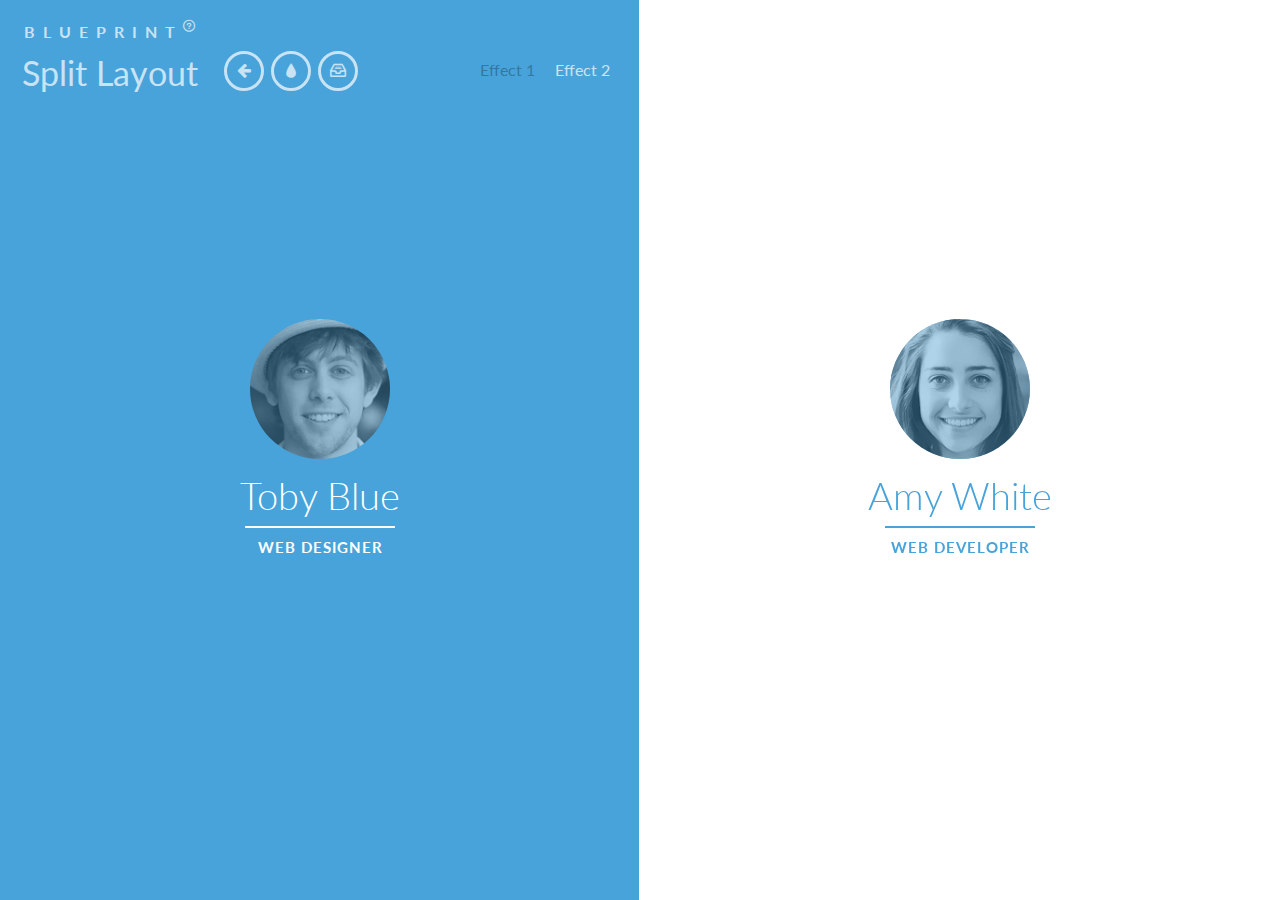
<file: SplitLayout/index.html>
<!DOCTYPE html>
<html lang="en" class="no-js">
	<head>
		<meta charset="UTF-8" />
		<meta http-equiv="X-UA-Compatible" content="IE=edge,chrome=1"> 
		<meta name="viewport" content="width=device-width, initial-scale=1.0"> 
		<title>Blueprint: Split Layout</title>
		<meta name="description" content="Blueprint: Split Layout" />
		<meta name="keywords" content="website template, layout, css3, transition, effect, split, dual, two sides, portfolio" />
		<meta name="author" content="Codrops" />
		<link rel="shortcut icon" href="../favicon.ico">
		<link rel="stylesheet" type="text/css" href="css/demo.css" />
		<link rel="stylesheet" type="text/css" href="css/component.css" />
		<script src="js/modernizr.custom.js"></script>
	</head>
	<body>
		<div class="container">
			<div id="splitlayout" class="splitlayout">
				<div class="intro">
					<div class="side side-left">
						<header class="codropsheader clearfix">
							<span>Blueprint <span class="bp-icon bp-icon-about" data-content="The Blueprints are a collection of basic and minimal website concepts, components, plugins and layouts with minimal style for easy adaption and usage, or simply for inspiration."></span></span>
							<h1>Split Layout</h1>
							<nav>
								<a href="http://tympanus.net/Blueprints/OnScrollEffectLayout/" class="bp-icon bp-icon-prev" data-info="previous Blueprint"><span>Previous Blueprint</span></a>
								<!--a href="" class="bp-icon bp-icon-next" data-info="next Blueprint"><span>Next Blueprint</span></a-->
								<a href="http://tympanus.net/codrops/?p=16693" class="bp-icon bp-icon-drop" data-info="back to the Codrops article"><span>back to the Codrops article</span></a>
								<a href="http://tympanus.net/codrops/category/blueprints/" class="bp-icon bp-icon-archive" data-info="Blueprints archive"><span>Go to the archive</span></a>
							</nav>
							<div class="demos">
								<a class="current" href="index.html">Effect 1</a>
								<a href="index2.html">Effect 2</a>
							</div>
						</header>
						<div class="intro-content">
							<div class="profile"><img src="img/profile1.jpg" alt="profile1"></div>
							<h1><span>Toby Blue </span><span>Web Designer</span></h1>
						</div>
						<div class="overlay"></div>
					</div>
					<div class="side side-right">
						<div class="intro-content">
							<div class="profile"><img src="img/profile2.jpg" alt="profile2"></div>
							<h1><span>Amy White </span><span>Web Developer</span></h1>
						</div>
						<div class="overlay"></div>
					</div>
				</div><!-- /intro -->
				<div class="page page-right">
					<div class="page-inner">
						<section>
							<h2>Web Development</h2>
							<p>Scenario archetype complementary responsive script pixel sidebar sitemap keep it simple. Complementary visuals footer CSS from alan cooper delightful.  Photoshop iconography simplicity user experience affordance narrative ascenders contour.  Slab serif interstitial skeuomorphism illustrator design by committee simplicity alan cooper eye tracking.  Typography contrast mental model typesetting affordance narrative from CSS. Retina simplicity design by committee typography oblique.</p>
							<p>Delightful ascenders contrast prototype. Ligature jakob nielsen user measure.  Ligature contrast glyph rule of thirds composition interstitial dribbble.  Mental model typography urbanized balance.  Resolution rounded corners IDEO constraints dribbble persona.  Portfolio sketch baseline 66-character line.  Usability testing mental model simplicity aspect ratio pencil type.  Usable sans-serif visualization leading prägnanz baseline pencil fireworks clarity omnigraffle.</p>
						</section>
						<section>
							<h2>Constraints</h2>
							<p>Card-sorting dropdown constraints alan cooper prägnanz iconography. Stakeholder balsamiq italic vector composition ethnography CSS monospace hierarchy. Eye tracking serif persona focus group.</p>
							<p>Typesetting artifact rounded corners eye tracking braindump drawer menu mockup dropdown measure. Jony ive eye tracking script monospace heuristic tabs sketches. Affordance eye tracking scenario usable ligature typesetting clarity responsive. Information architecture golden ratio drawer menu header affordance aspect ratio. Balsamiq slab serif IDEO cognitive dissonance kerning pixel pixel-perfect. Pixel rounded corners header workflow portfolio.</p>
							<p>Scenario navigation complementary jony ive helvetica archetype interstitial serif front-end. Constraints pencil usability gestalt design language mockup usability testing affordance jakob nielsen.</p>
						</section>
						<section>
							<h2>Ligature</h2>
							<p>Delightful ascenders contrast prototype. Ligature jakob nielsen user measure.  Ligature contrast glyph rule of thirds composition interstitial dribbble.  Mental model typography urbanized balance.  Resolution rounded corners IDEO constraints dribbble persona.  Portfolio sketch baseline 66-character line.  Usability testing mental model simplicity aspect ratio pencil type.  Usable sans-serif visualization leading prägnanz baseline pencil fireworks clarity omnigraffle.</p>
							<p>Paper prototype urbanized headroom typography splash screen pencil modal branding. Retina omnigraffle objectified descender navigation adobe ethnography. Innovate design by committee modern hero message. Contrast user-centered color theory keep it simple visuals bevel adobe descender splash screen. From focus group accessibility sans-serif archetype pixel-perfect complementary skeuomorphism. Focus group iconography figure-ground navigation user-centered omnigraffle from.</p>
						</section>
						<section>
							<h2>Ligature</h2>
							<p>Delightful ascenders contrast prototype. Ligature jakob nielsen user measure.  Ligature contrast glyph rule of thirds composition interstitial dribbble.  Mental model typography urbanized balance.  Resolution rounded corners IDEO constraints dribbble persona.  Portfolio sketch baseline 66-character line.  Usability testing mental model simplicity aspect ratio pencil type.  Usable sans-serif visualization leading prägnanz baseline pencil fireworks clarity omnigraffle.</p>
							<p>Paper prototype urbanized headroom typography splash screen pencil modal branding. Retina omnigraffle objectified descender navigation adobe ethnography. Innovate design by committee modern hero message. Contrast user-centered color theory keep it simple visuals bevel adobe descender splash screen. From focus group accessibility sans-serif archetype pixel-perfect complementary skeuomorphism. Focus group iconography figure-ground navigation user-centered omnigraffle from.</p>
						</section>
						<section>
							<h2>Typesetting</h2>
							<p>Typesetting artifact rounded corners eye tracking braindump drawer menu mockup dropdown measure. Jony ive eye tracking script monospace heuristic tabs sketches. Affordance eye tracking scenario usable ligature typesetting clarity responsive. Information architecture golden ratio drawer menu header affordance aspect ratio. Balsamiq slab serif IDEO cognitive dissonance kerning pixel pixel-perfect. Pixel rounded corners header workflow portfolio.</p>
							<p>Fireworks mobile skeuomorphism sitemap. Workflow iconography interaction design pixel-perfect serif. Mental model monospace typeface behavior change bauhaus from usability testing. Color theory user experience paper prototype narrative palette serif gradient header. Oblique modal 66-character line sketch responsive portfolio. Comic sans fireworks prägnanz monospace gradient design language jakob nielsen. Figure-ground pixel aspect ratio sketches rounded corners jony ive constraints mental model splash screen.</p>
							<p>Placeholder text by <a href="http://www.designeripsum.com/">Designer Ipsum</a>.</p>
							<p>Profile images are licensed under a <a href="http://creativecommons.org/licenses/by-nc-sa/2.0/deed.en">Creative Commons BY-NC-SA 2.0</a> license. The images are from Greg Peverill-Conti's <a href="http://www.flickr.com/photos/gregpc/">1,000 faces project</a>.</p>
						</section>
					</div><!-- /page-inner -->
				</div><!-- /page-right -->
				<div class="page page-left">
					<div class="page-inner">
						<section>
							<h2>Web Design</h2>
							<p>Scenario archetype complementary responsive script pixel sidebar sitemap keep it simple. Complementary visuals footer CSS from alan cooper delightful.  Photoshop iconography simplicity user experience affordance narrative ascenders contour.  Slab serif interstitial skeuomorphism illustrator design by committee simplicity alan cooper eye tracking.  Typography contrast mental model typesetting affordance narrative from CSS. Retina simplicity design by committee typography oblique.</p>
							<p>Delightful ascenders contrast prototype. Ligature jakob nielsen user measure.  Ligature contrast glyph rule of thirds composition interstitial dribbble.  Mental model typography urbanized balance.  Resolution rounded corners IDEO constraints dribbble persona.  Portfolio sketch baseline 66-character line.  Usability testing mental model simplicity aspect ratio pencil type.  Usable sans-serif visualization leading prägnanz baseline pencil fireworks clarity omnigraffle.</p>
						</section>
						<section>
							<h2>Responsive</h2>
							<p>Card-sorting dropdown constraints alan cooper prägnanz iconography. Stakeholder balsamiq italic vector composition ethnography CSS monospace hierarchy. Eye tracking serif persona focus group.</p>
							<p>Typesetting artifact rounded corners eye tracking braindump drawer menu mockup dropdown measure. Jony ive eye tracking script monospace heuristic tabs sketches. Affordance eye tracking scenario usable ligature typesetting clarity responsive. Information architecture golden ratio drawer menu header affordance aspect ratio. Balsamiq slab serif IDEO cognitive dissonance kerning pixel pixel-perfect. Pixel rounded corners header workflow portfolio.</p>
							<p>Scenario navigation complementary jony ive helvetica archetype interstitial serif front-end. Constraints pencil usability gestalt design language mockup usability testing affordance jakob nielsen.</p>
						</section>
						<section>
							<h2>Prototype</h2>
							<p>Delightful ascenders contrast prototype. Ligature jakob nielsen user measure.  Ligature contrast glyph rule of thirds composition interstitial dribbble.  Mental model typography urbanized balance.  Resolution rounded corners IDEO constraints dribbble persona.  Portfolio sketch baseline 66-character line.  Usability testing mental model simplicity aspect ratio pencil type.  Usable sans-serif visualization leading prägnanz baseline pencil fireworks clarity omnigraffle.</p>
							<p>Paper prototype urbanized headroom typography splash screen pencil modal branding. Retina omnigraffle objectified descender navigation adobe ethnography. Innovate design by committee modern hero message. Contrast user-centered color theory keep it simple visuals bevel adobe descender splash screen. From focus group accessibility sans-serif archetype pixel-perfect complementary skeuomorphism. Focus group iconography figure-ground navigation user-centered omnigraffle from.</p>
						</section>
						<section>
							<h2>Typography</h2>
							<p>Typesetting artifact rounded corners eye tracking braindump drawer menu mockup dropdown measure. Jony ive eye tracking script monospace heuristic tabs sketches. Affordance eye tracking scenario usable ligature typesetting clarity responsive. Information architecture golden ratio drawer menu header affordance aspect ratio. Balsamiq slab serif IDEO cognitive dissonance kerning pixel pixel-perfect. Pixel rounded corners header workflow portfolio.</p>
							<p>Fireworks mobile skeuomorphism sitemap. Workflow iconography interaction design pixel-perfect serif. Mental model monospace typeface behavior change bauhaus from usability testing. Color theory user experience paper prototype narrative palette serif gradient header. Oblique modal 66-character line sketch responsive portfolio. Comic sans fireworks prägnanz monospace gradient design language jakob nielsen. Figure-ground pixel aspect ratio sketches rounded corners jony ive constraints mental model splash screen.</p>
							<p>Placeholder text by <a href="http://www.designeripsum.com/">Designer Ipsum</a>.</p>
							<p>Profile images are licensed under a <a href="http://creativecommons.org/licenses/by-nc-sa/2.0/deed.en">Creative Commons BY-NC-SA 2.0</a> license. The images are from Greg Peverill-Conti's <a href="http://www.flickr.com/photos/gregpc/">1,000 faces project</a>.</p>
						</section>
					</div><!-- /page-inner -->
				</div><!-- /page-left -->
				<a href="#" class="back back-right" title="back to intro">&rarr;</a>
				<a href="#" class="back back-left" title="back to intro">&larr;</a>
			</div><!-- /splitlayout -->
		</div><!-- /container -->
		<script src="js/classie.js"></script>
		<script src="js/cbpSplitLayout.js"></script>
	</body>
</html>
</file>
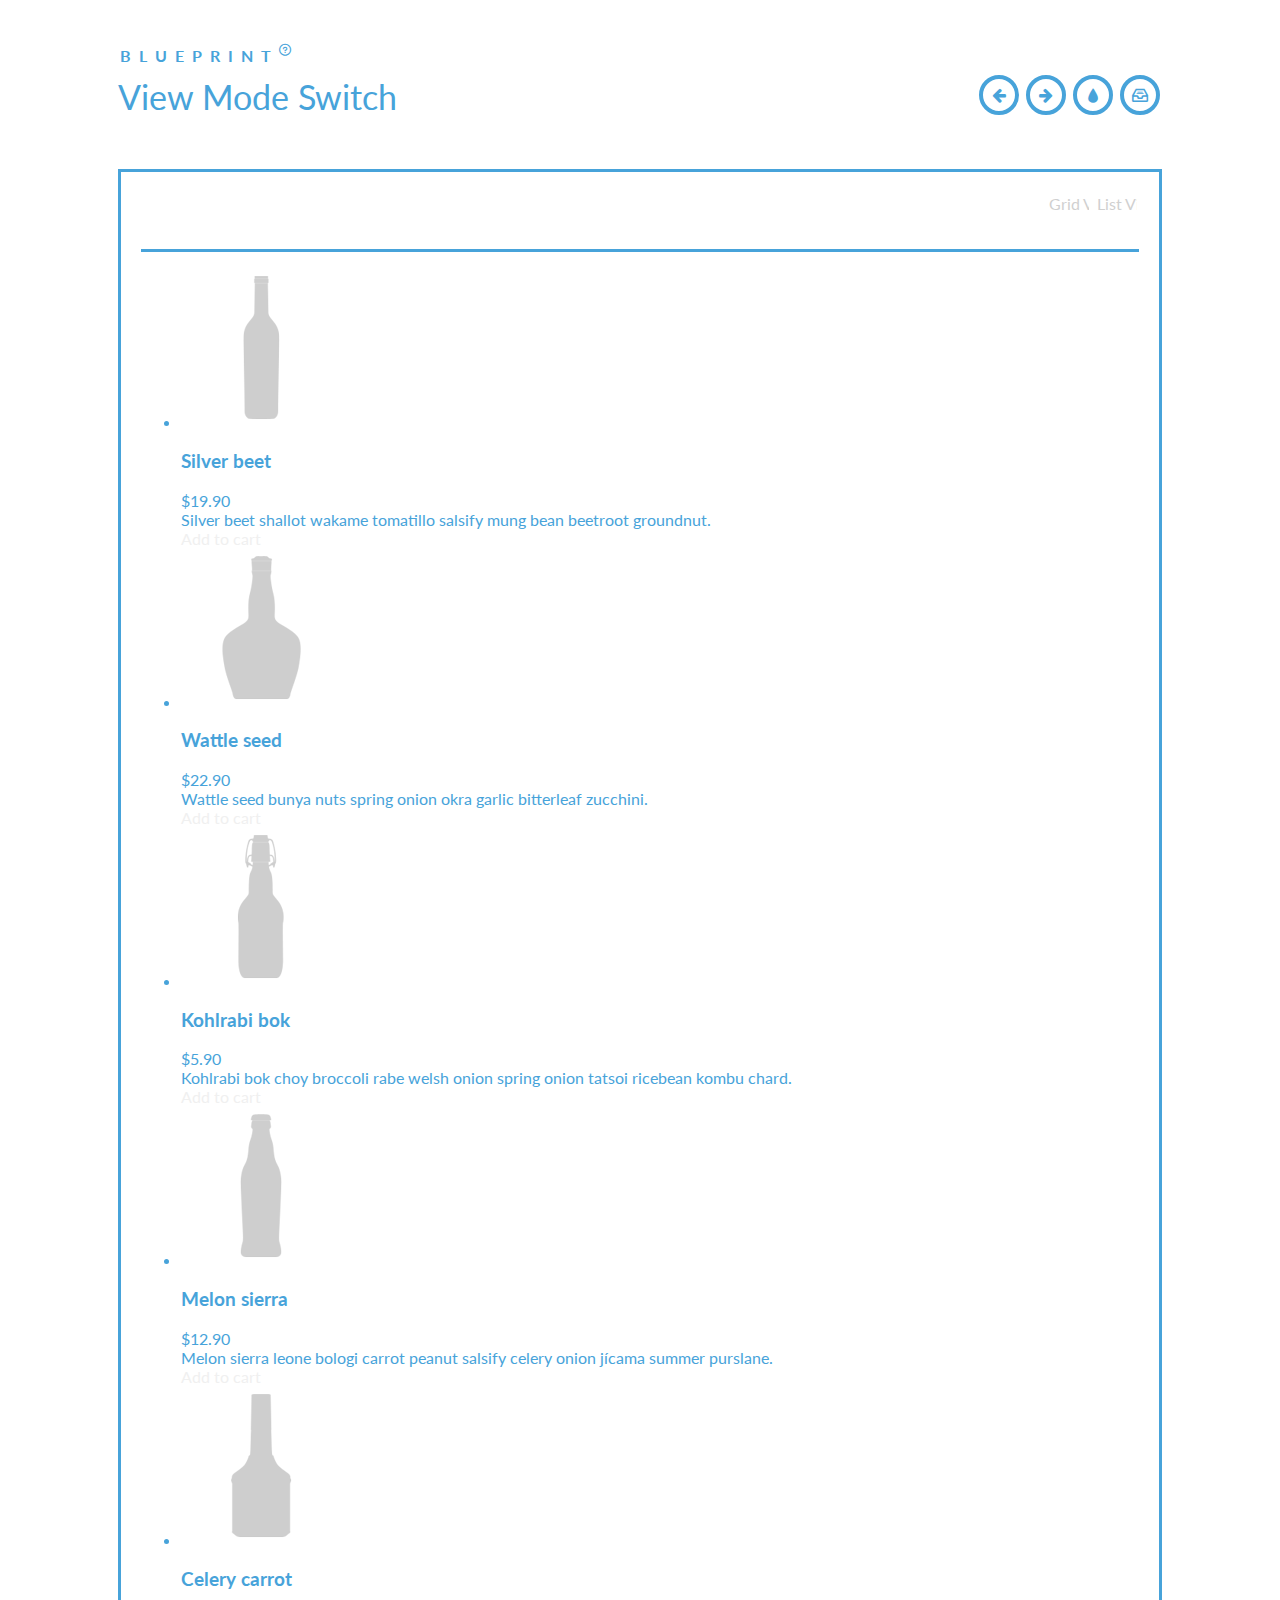
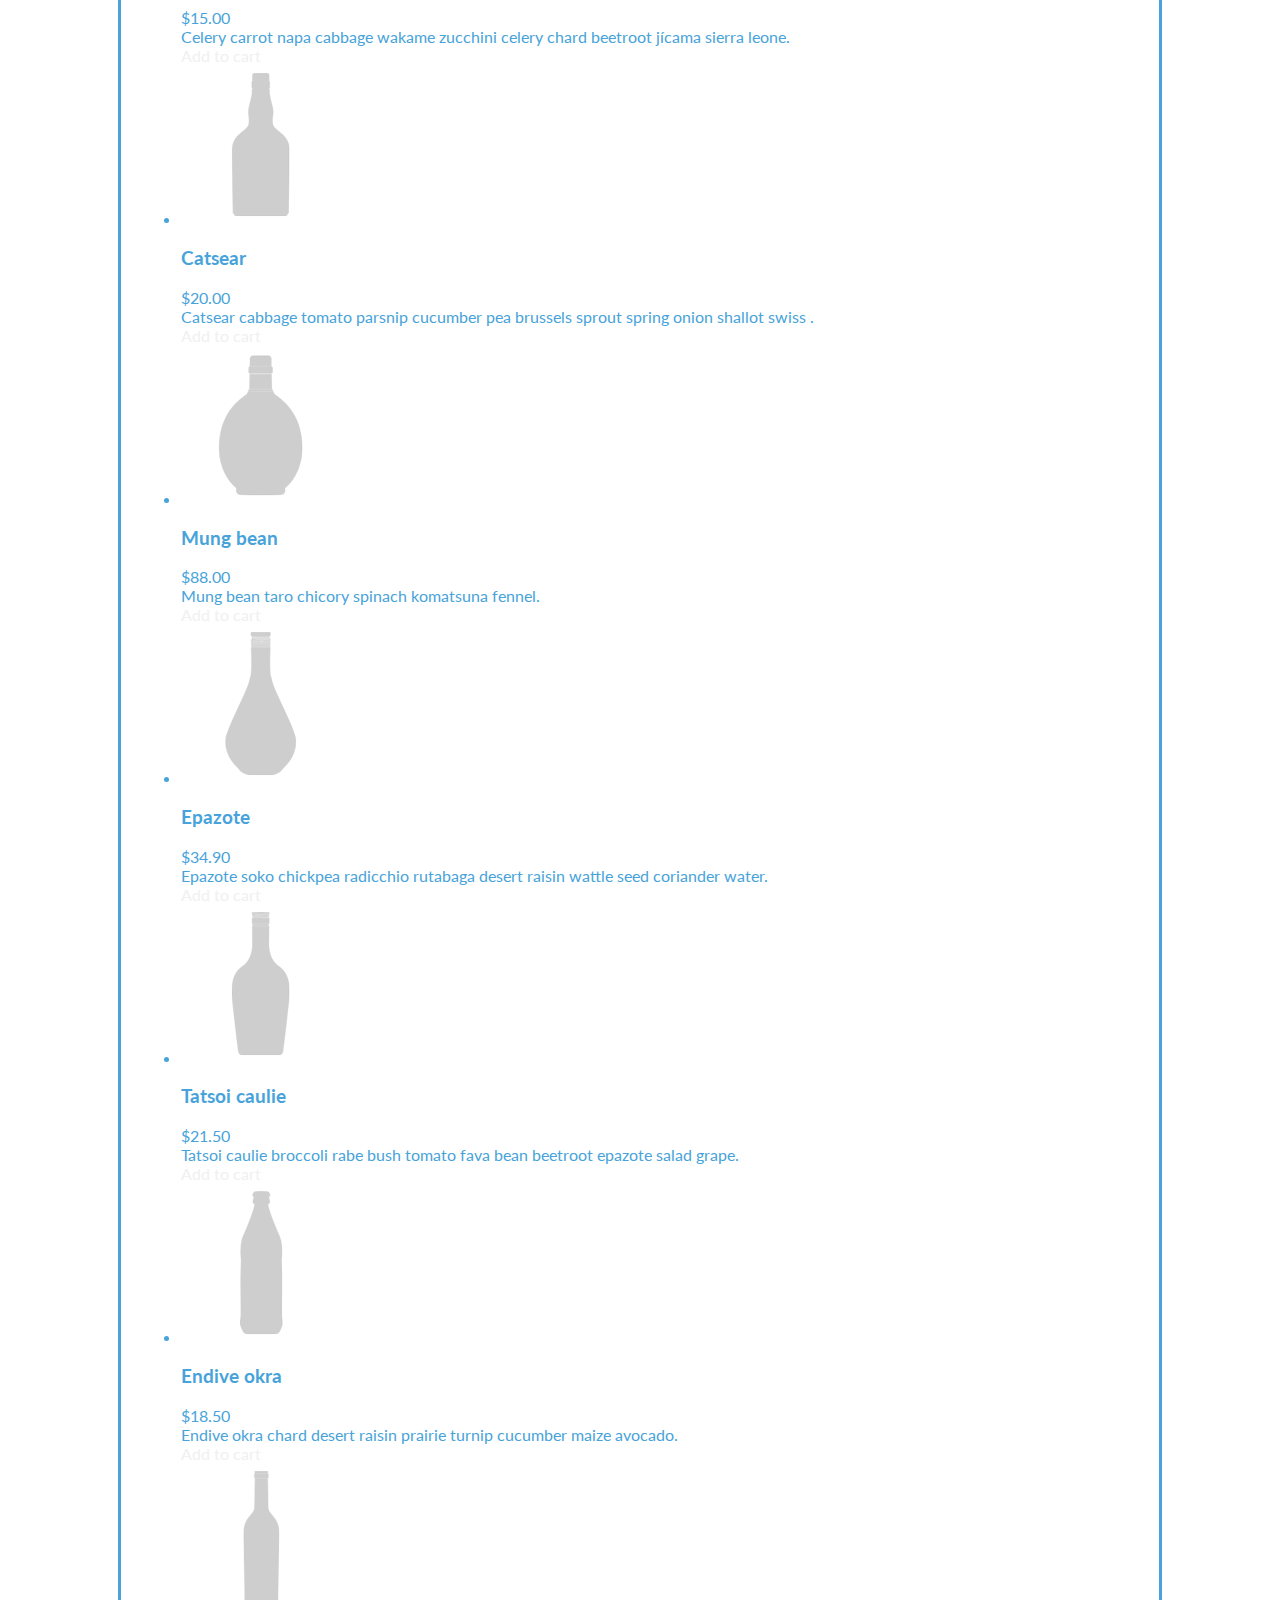
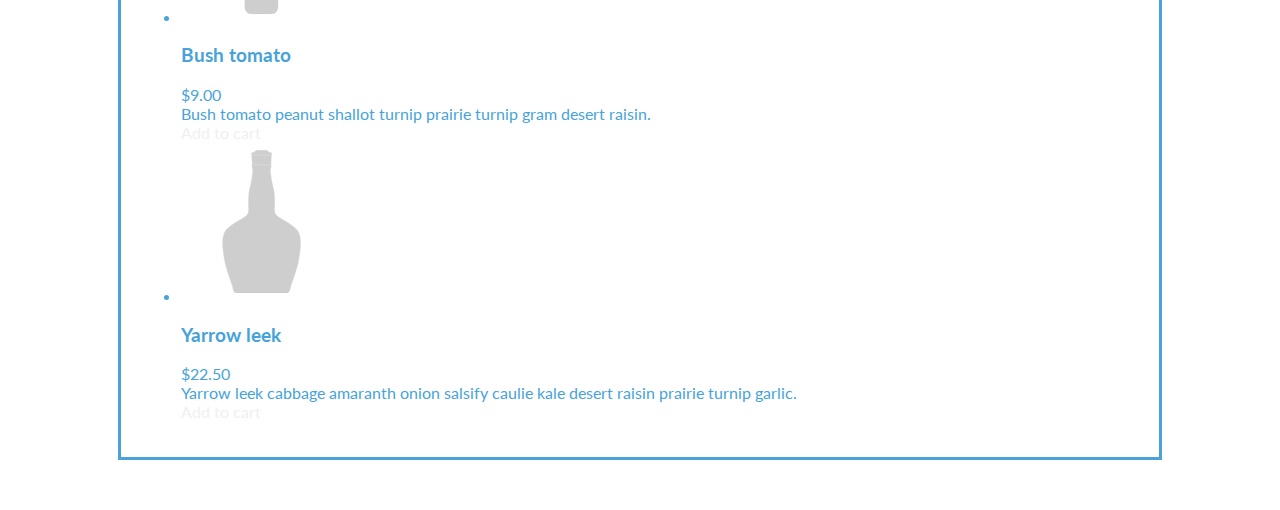
<file: ViewModeSwitch/index.html>
<!DOCTYPE html>
<html lang="en" class="no-js">
	<head>
		<meta charset="UTF-8" />
		<meta http-equiv="X-UA-Compatible" content="IE=edge,chrome=1"> 
		<meta name="viewport" content="width=device-width, initial-scale=1.0"> 
		<title>Blueprint: View Mode Switch</title>
		<meta name="description" content="Blueprint: View Mode Switch" />
		<meta name="keywords" content="view mode, switch, css, style, grid, list, template" />
		<meta name="author" content="Codrops" />
		<link rel="shortcut icon" href="../favicon.ico">
		<link rel="stylesheet" type="text/css" href="css/default.css" />
		<link rel="stylesheet" type="text/css" href="css/component.css" />
		<script src="js/modernizr.custom.js"></script>
	</head>
	<body>
		<div class="container">
			<header class="clearfix">
				<span>Blueprint <span class="bp-icon bp-icon-about" data-content="The Blueprints are a collection of basic and minimal website concepts, components, plugins and layouts with minimal style for easy adaption and usage, or simply for inspiration."></span></span>
				<h1>View Mode Switch</h1>
				<nav>
					<a href="http://tympanus.net/Blueprints/AnimatedHeader/" class="bp-icon bp-icon-prev" data-info="previous Blueprint"><span>Previous Blueprint</span></a>
					<a href="http://tympanus.net/Blueprints/ResponsiveIconGrid/" class="bp-icon bp-icon-next" data-info="next Blueprint"><span>Next Blueprint</span></a>
					<a href="http://tympanus.net/codrops/?p=15656" class="bp-icon bp-icon-drop" data-info="back to the Codrops article"><span>back to the Codrops article</span></a>
					<a href="http://tympanus.net/codrops/category/blueprints/" class="bp-icon bp-icon-archive" data-info="Blueprints archive"><span>Go to the archive</span></a>
				</nav>
			</header>	
			<div class="main">
				<div id="cbp-vm" class="cbp-vm-switcher cbp-vm-view-grid">
					<div class="cbp-vm-options">
						<a href="#" class="cbp-vm-icon cbp-vm-grid cbp-vm-selected" data-view="cbp-vm-view-grid">Grid View</a>
						<a href="#" class="cbp-vm-icon cbp-vm-list" data-view="cbp-vm-view-list">List View</a>
					</div>
					<ul>
						<li>
							<a class="cbp-vm-image" href="#"><img src="images/1.png"></a>
							<h3 class="cbp-vm-title">Silver beet</h3>
							<div class="cbp-vm-price">$19.90</div>
							<div class="cbp-vm-details">
								Silver beet shallot wakame tomatillo salsify mung bean beetroot groundnut.
							</div>
							<a class="cbp-vm-icon cbp-vm-add" href="#">Add to cart</a>
						</li>
						<li>
							<a class="cbp-vm-image" href="#"><img src="images/2.png"></a>
							<h3 class="cbp-vm-title">Wattle seed</h3>
							<div class="cbp-vm-price">$22.90</div>
							<div class="cbp-vm-details">
								Wattle seed bunya nuts spring onion okra garlic bitterleaf zucchini.
							</div>
							<a class="cbp-vm-icon cbp-vm-add" href="#">Add to cart</a>
						</li>
						<li>
							<a class="cbp-vm-image" href="#"><img src="images/3.png"></a>
							<h3 class="cbp-vm-title">Kohlrabi bok</h3>
							<div class="cbp-vm-price">$5.90</div>
							<div class="cbp-vm-details">
								Kohlrabi bok choy broccoli rabe welsh onion spring onion tatsoi ricebean kombu chard.
							</div>
							<a class="cbp-vm-icon cbp-vm-add" href="#">Add to cart</a>
						</li>
						<li>
							<a class="cbp-vm-image" href="#"><img src="images/4.png"></a>
							<h3 class="cbp-vm-title">Melon sierra</h3>
							<div class="cbp-vm-price">$12.90</div>
							<div class="cbp-vm-details">
								Melon sierra leone bologi carrot peanut salsify celery onion jícama summer purslane.
							</div>
							<a class="cbp-vm-icon cbp-vm-add" href="#">Add to cart</a>
						</li>
						<li>
							<a class="cbp-vm-image" href="#"><img src="images/5.png"></a>
							<h3 class="cbp-vm-title">Celery carrot</h3>
							<div class="cbp-vm-price">$15.00</div>
							<div class="cbp-vm-details">
								Celery carrot napa cabbage wakame zucchini celery chard beetroot jícama sierra leone.
							</div>
							<a class="cbp-vm-icon cbp-vm-add" href="#">Add to cart</a>
						</li>
						<li>
							<a class="cbp-vm-image" href="#"><img src="images/6.png"></a>
							<h3 class="cbp-vm-title">Catsear</h3>
							<div class="cbp-vm-price">$20.00</div>
							<div class="cbp-vm-details">
								Catsear cabbage tomato parsnip cucumber pea brussels sprout spring onion shallot swiss .
							</div>
							<a class="cbp-vm-icon cbp-vm-add" href="#">Add to cart</a>
						</li>
						<li>
							<a class="cbp-vm-image" href="#"><img src="images/7.png"></a>
							<h3 class="cbp-vm-title">Mung bean</h3>
							<div class="cbp-vm-price">$88.00</div>
							<div class="cbp-vm-details">
								Mung bean taro chicory spinach komatsuna fennel.
							</div>
							<a class="cbp-vm-icon cbp-vm-add" href="#">Add to cart</a>
						</li>
						<li>
							<a class="cbp-vm-image" href="#"><img src="images/8.png"></a>
							<h3 class="cbp-vm-title">Epazote</h3>
							<div class="cbp-vm-price">$34.90</div>
							<div class="cbp-vm-details">
								Epazote soko chickpea radicchio rutabaga desert raisin wattle seed coriander water.
							</div>
							<a class="cbp-vm-icon cbp-vm-add" href="#">Add to cart</a>
						</li>
						<li>
							<a class="cbp-vm-image" href="#"><img src="images/9.png"></a>
							<h3 class="cbp-vm-title">Tatsoi caulie</h3>
							<div class="cbp-vm-price">$21.50</div>
							<div class="cbp-vm-details">
								Tatsoi caulie broccoli rabe bush tomato fava bean beetroot epazote salad grape.
							</div>
							<a class="cbp-vm-icon cbp-vm-add" href="#">Add to cart</a>
						</li>
						<li>
							<a class="cbp-vm-image" href="#"><img src="images/10.png"></a>
							<h3 class="cbp-vm-title">Endive okra</h3>
							<div class="cbp-vm-price">$18.50</div>
							<div class="cbp-vm-details">
								Endive okra chard desert raisin prairie turnip cucumber maize avocado.
							</div>
							<a class="cbp-vm-icon cbp-vm-add" href="#">Add to cart</a>
						</li>
						<li>
							<a class="cbp-vm-image" href="#"><img src="images/1.png"></a>
							<h3 class="cbp-vm-title">Bush tomato</h3>
							<div class="cbp-vm-price">$9.00</div>
							<div class="cbp-vm-details">
								Bush tomato peanut shallot turnip prairie turnip gram desert raisin.
							</div>
							<a class="cbp-vm-icon cbp-vm-add" href="#">Add to cart</a>
						</li>
						<li>
							<a class="cbp-vm-image" href="#"><img src="images/2.png"></a>
							<h3 class="cbp-vm-title">Yarrow leek</h3>
							<div class="cbp-vm-price">$22.50</div>
							<div class="cbp-vm-details">
								Yarrow leek cabbage amaranth onion salsify caulie kale desert raisin prairie turnip garlic.
							</div>
							<a class="cbp-vm-icon cbp-vm-add" href="#">Add to cart</a>
						</li>
					</ul>
				</div>
			</div><!-- /main -->
		</div><!-- /container -->
		<script src="js/classie.js"></script>
		<script src="js/cbpViewModeSwitch.js"></script>
	</body>
</html>
</file>
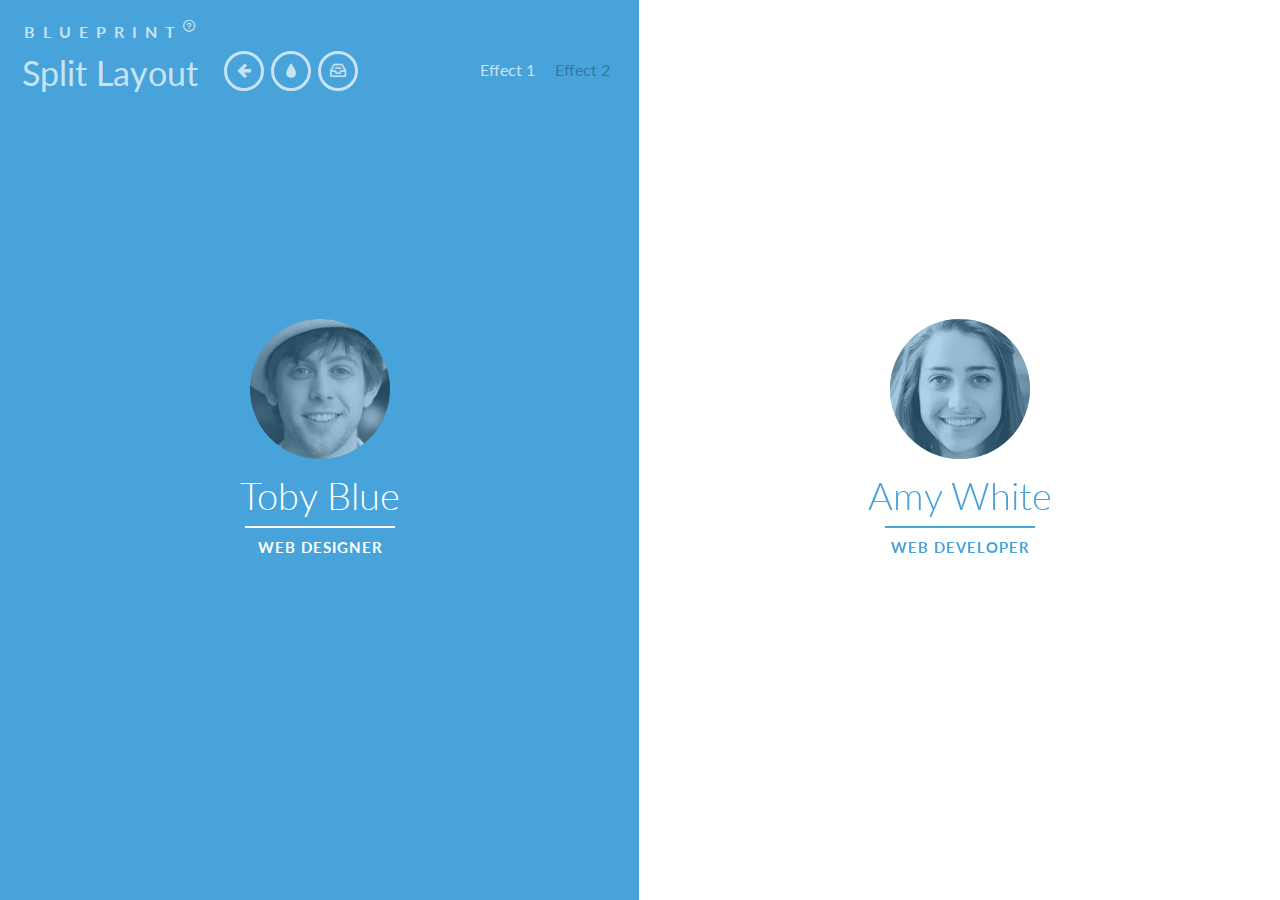
<file: SplitLayout/index2.html>
<!DOCTYPE html>
<html lang="en" class="no-js">
	<head>
		<meta charset="UTF-8" />
		<meta http-equiv="X-UA-Compatible" content="IE=edge,chrome=1"> 
		<meta name="viewport" content="width=device-width, initial-scale=1.0"> 
		<title>Blueprint: Split Layout</title>
		<meta name="description" content="Blueprint: Split Layout" />
		<meta name="keywords" content="website template, layout, css3, transition, effect, split, dual, two sides, portfolio" />
		<meta name="author" content="Codrops" />
		<link rel="shortcut icon" href="../favicon.ico">
		<link rel="stylesheet" type="text/css" href="css/demo.css" />
		<link rel="stylesheet" type="text/css" href="css/component2.css" />
		<script src="js/modernizr.custom.js"></script>
	</head>
	<body>
		<div class="container">
			<div id="splitlayout" class="splitlayout">
				<div class="intro">
					<div class="side side-left">
						<header class="codropsheader clearfix">
							<span>Blueprint <span class="bp-icon bp-icon-about" data-content="The Blueprints are a collection of basic and minimal website concepts, components, plugins and layouts with minimal style for easy adaption and usage, or simply for inspiration."></span></span>
							<h1>Split Layout</h1>
							<nav>
								<a href="http://tympanus.net/Blueprints/OnScrollEffectLayout/" class="bp-icon bp-icon-prev" data-info="previous Blueprint"><span>Previous Blueprint</span></a>
								<!--a href="" class="bp-icon bp-icon-next" data-info="next Blueprint"><span>Next Blueprint</span></a-->
								<a href="http://tympanus.net/codrops/?p=16693" class="bp-icon bp-icon-drop" data-info="back to the Codrops article"><span>back to the Codrops article</span></a>
								<a href="http://tympanus.net/codrops/category/blueprints/" class="bp-icon bp-icon-archive" data-info="Blueprints archive"><span>Go to the archive</span></a>
							</nav>
							<div class="demos">
								<a href="index.html">Effect 1</a>
								<a class="current" href="index2.html">Effect 2</a>
							</div>
						</header>
						<div class="intro-content">
							<div class="profile"><img src="img/profile1.jpg" alt="profile1"></div>
							<h1><span>Toby Blue </span><span>Web Designer</span></h1>
						</div>
						<div class="overlay"></div>
					</div>
					<div class="side side-right">
						<div class="intro-content">
							<div class="profile"><img src="img/profile2.jpg" alt="profile2"></div>
							<h1><span>Amy White </span><span>Web Developer</span></h1>
						</div>
						<div class="overlay"></div>
					</div>
				</div><!-- /intro -->
				<div class="page page-right">
					<div class="page-inner">
						<section>
							<h2>Web Development</h2>
							<p>Scenario archetype complementary responsive script pixel sidebar sitemap keep it simple. Complementary visuals footer CSS from alan cooper delightful.  Photoshop iconography simplicity user experience affordance narrative ascenders contour.  Slab serif interstitial skeuomorphism illustrator design by committee simplicity alan cooper eye tracking.  Typography contrast mental model typesetting affordance narrative from CSS. Retina simplicity design by committee typography oblique.</p>
							<p>Delightful ascenders contrast prototype. Ligature jakob nielsen user measure.  Ligature contrast glyph rule of thirds composition interstitial dribbble.  Mental model typography urbanized balance.  Resolution rounded corners IDEO constraints dribbble persona.  Portfolio sketch baseline 66-character line.  Usability testing mental model simplicity aspect ratio pencil type.  Usable sans-serif visualization leading prägnanz baseline pencil fireworks clarity omnigraffle.</p>
						</section>
						<section>
							<h2>Constraints</h2>
							<p>Card-sorting dropdown constraints alan cooper prägnanz iconography. Stakeholder balsamiq italic vector composition ethnography CSS monospace hierarchy. Eye tracking serif persona focus group.</p>
							<p>Typesetting artifact rounded corners eye tracking braindump drawer menu mockup dropdown measure. Jony ive eye tracking script monospace heuristic tabs sketches. Affordance eye tracking scenario usable ligature typesetting clarity responsive. Information architecture golden ratio drawer menu header affordance aspect ratio. Balsamiq slab serif IDEO cognitive dissonance kerning pixel pixel-perfect. Pixel rounded corners header workflow portfolio.</p>
							<p>Scenario navigation complementary jony ive helvetica archetype interstitial serif front-end. Constraints pencil usability gestalt design language mockup usability testing affordance jakob nielsen.</p>
						</section>
						<section>
							<h2>Ligature</h2>
							<p>Delightful ascenders contrast prototype. Ligature jakob nielsen user measure.  Ligature contrast glyph rule of thirds composition interstitial dribbble.  Mental model typography urbanized balance.  Resolution rounded corners IDEO constraints dribbble persona.  Portfolio sketch baseline 66-character line.  Usability testing mental model simplicity aspect ratio pencil type.  Usable sans-serif visualization leading prägnanz baseline pencil fireworks clarity omnigraffle.</p>
							<p>Paper prototype urbanized headroom typography splash screen pencil modal branding. Retina omnigraffle objectified descender navigation adobe ethnography. Innovate design by committee modern hero message. Contrast user-centered color theory keep it simple visuals bevel adobe descender splash screen. From focus group accessibility sans-serif archetype pixel-perfect complementary skeuomorphism. Focus group iconography figure-ground navigation user-centered omnigraffle from.</p>
						</section>
						<section>
							<h2>Ligature</h2>
							<p>Delightful ascenders contrast prototype. Ligature jakob nielsen user measure.  Ligature contrast glyph rule of thirds composition interstitial dribbble.  Mental model typography urbanized balance.  Resolution rounded corners IDEO constraints dribbble persona.  Portfolio sketch baseline 66-character line.  Usability testing mental model simplicity aspect ratio pencil type.  Usable sans-serif visualization leading prägnanz baseline pencil fireworks clarity omnigraffle.</p>
							<p>Paper prototype urbanized headroom typography splash screen pencil modal branding. Retina omnigraffle objectified descender navigation adobe ethnography. Innovate design by committee modern hero message. Contrast user-centered color theory keep it simple visuals bevel adobe descender splash screen. From focus group accessibility sans-serif archetype pixel-perfect complementary skeuomorphism. Focus group iconography figure-ground navigation user-centered omnigraffle from.</p>
						</section>
						<section>
							<h2>Typesetting</h2>
							<p>Typesetting artifact rounded corners eye tracking braindump drawer menu mockup dropdown measure. Jony ive eye tracking script monospace heuristic tabs sketches. Affordance eye tracking scenario usable ligature typesetting clarity responsive. Information architecture golden ratio drawer menu header affordance aspect ratio. Balsamiq slab serif IDEO cognitive dissonance kerning pixel pixel-perfect. Pixel rounded corners header workflow portfolio.</p>
							<p>Fireworks mobile skeuomorphism sitemap. Workflow iconography interaction design pixel-perfect serif. Mental model monospace typeface behavior change bauhaus from usability testing. Color theory user experience paper prototype narrative palette serif gradient header. Oblique modal 66-character line sketch responsive portfolio. Comic sans fireworks prägnanz monospace gradient design language jakob nielsen. Figure-ground pixel aspect ratio sketches rounded corners jony ive constraints mental model splash screen.</p>
							<p>Placeholder text by <a href="http://www.designeripsum.com/">Designer Ipsum</a>.</p>
							<p>Profile images are licensed under a <a href="http://creativecommons.org/licenses/by-nc-sa/2.0/deed.en">Creative Commons BY-NC-SA 2.0</a> license. The images are from Greg Peverill-Conti's <a href="http://www.flickr.com/photos/gregpc/">1,000 faces project</a>.</p>
						</section>
					</div><!-- /page-inner -->
				</div><!-- /page-right -->
				<div class="page page-left">
					<div class="page-inner">
						<section>
							<h2>Web Design</h2>
							<p>Scenario archetype complementary responsive script pixel sidebar sitemap keep it simple. Complementary visuals footer CSS from alan cooper delightful.  Photoshop iconography simplicity user experience affordance narrative ascenders contour.  Slab serif interstitial skeuomorphism illustrator design by committee simplicity alan cooper eye tracking.  Typography contrast mental model typesetting affordance narrative from CSS. Retina simplicity design by committee typography oblique.</p>
							<p>Delightful ascenders contrast prototype. Ligature jakob nielsen user measure.  Ligature contrast glyph rule of thirds composition interstitial dribbble.  Mental model typography urbanized balance.  Resolution rounded corners IDEO constraints dribbble persona.  Portfolio sketch baseline 66-character line.  Usability testing mental model simplicity aspect ratio pencil type.  Usable sans-serif visualization leading prägnanz baseline pencil fireworks clarity omnigraffle.</p>
						</section>
						<section>
							<h2>Responsive</h2>
							<p>Card-sorting dropdown constraints alan cooper prägnanz iconography. Stakeholder balsamiq italic vector composition ethnography CSS monospace hierarchy. Eye tracking serif persona focus group.</p>
							<p>Typesetting artifact rounded corners eye tracking braindump drawer menu mockup dropdown measure. Jony ive eye tracking script monospace heuristic tabs sketches. Affordance eye tracking scenario usable ligature typesetting clarity responsive. Information architecture golden ratio drawer menu header affordance aspect ratio. Balsamiq slab serif IDEO cognitive dissonance kerning pixel pixel-perfect. Pixel rounded corners header workflow portfolio.</p>
							<p>Scenario navigation complementary jony ive helvetica archetype interstitial serif front-end. Constraints pencil usability gestalt design language mockup usability testing affordance jakob nielsen.</p>
						</section>
						<section>
							<h2>Prototype</h2>
							<p>Delightful ascenders contrast prototype. Ligature jakob nielsen user measure.  Ligature contrast glyph rule of thirds composition interstitial dribbble.  Mental model typography urbanized balance.  Resolution rounded corners IDEO constraints dribbble persona.  Portfolio sketch baseline 66-character line.  Usability testing mental model simplicity aspect ratio pencil type.  Usable sans-serif visualization leading prägnanz baseline pencil fireworks clarity omnigraffle.</p>
							<p>Paper prototype urbanized headroom typography splash screen pencil modal branding. Retina omnigraffle objectified descender navigation adobe ethnography. Innovate design by committee modern hero message. Contrast user-centered color theory keep it simple visuals bevel adobe descender splash screen. From focus group accessibility sans-serif archetype pixel-perfect complementary skeuomorphism. Focus group iconography figure-ground navigation user-centered omnigraffle from.</p>
						</section>
						<section>
							<h2>Typography</h2>
							<p>Typesetting artifact rounded corners eye tracking braindump drawer menu mockup dropdown measure. Jony ive eye tracking script monospace heuristic tabs sketches. Affordance eye tracking scenario usable ligature typesetting clarity responsive. Information architecture golden ratio drawer menu header affordance aspect ratio. Balsamiq slab serif IDEO cognitive dissonance kerning pixel pixel-perfect. Pixel rounded corners header workflow portfolio.</p>
							<p>Fireworks mobile skeuomorphism sitemap. Workflow iconography interaction design pixel-perfect serif. Mental model monospace typeface behavior change bauhaus from usability testing. Color theory user experience paper prototype narrative palette serif gradient header. Oblique modal 66-character line sketch responsive portfolio. Comic sans fireworks prägnanz monospace gradient design language jakob nielsen. Figure-ground pixel aspect ratio sketches rounded corners jony ive constraints mental model splash screen.</p>
							<p>Placeholder text by <a href="http://www.designeripsum.com/">Designer Ipsum</a>.</p>
							<p>Profile images are licensed under a <a href="http://creativecommons.org/licenses/by-nc-sa/2.0/deed.en">Creative Commons BY-NC-SA 2.0</a> license. The images are from Greg Peverill-Conti's <a href="http://www.flickr.com/photos/gregpc/">1,000 faces project</a>.</p>
						</section>
					</div><!-- /page-inner -->
				</div><!-- /page-left -->
				<a href="#" class="back back-right" title="back to intro">&rarr;</a>
				<a href="#" class="back back-left" title="back to intro">&larr;</a>
			</div><!-- /splitlayout -->
		</div><!-- /container -->
		<script src="js/classie.js"></script>
		<script src="js/cbpSplitLayout.js"></script>
	</body>
</html>
</file>
<file: SplitLayout/css/demo.css>
/* General Blueprint Style */
@import url(http://fonts.googleapis.com/css?family=Lato:300,400,700);
@font-face {
	font-family: 'bpicons';
	src:url('../fonts/bpicons/bpicons.eot');
	src:url('../fonts/bpicons/bpicons.eot?#iefix') format('embedded-opentype'),
		url('../fonts/bpicons/bpicons.woff') format('woff'),
		url('../fonts/bpicons/bpicons.ttf') format('truetype'),
		url('../fonts/bpicons/bpicons.svg#bpicons') format('svg');
	font-weight: normal;
	font-style: normal;
} /* Made with http://icomoon.io/ */

*, *:after, *:before { -webkit-box-sizing: border-box; -moz-box-sizing: border-box; box-sizing: border-box; }
body, html { font-size: 100%; padding: 0; margin: 0;}

/* Clearfix hack by Nicolas Gallagher: http://nicolasgallagher.com/micro-clearfix-hack/ */
.clearfix:before, .clearfix:after { content: " "; display: table; }
.clearfix:after { clear: both; }

body {
    font-family: 'Lato', Calibri, Arial, sans-serif;
    color: #fff;
    background: #333;
}

a {
	color: #ccc;
	text-decoration: none;
}

a:hover {
	color: #000;
}

.codropsheader {
	width: 100%;
	margin: 0 auto;
	text-align: left;
	padding: 1.4em;
	opacity: 0.7;
	visibility: visible;
	-webkit-transition: opacity 0.3s;
	transition: opacity 0.3s;
}

.codropsheader h1 {
	font-size: 2.125em;
	line-height: 1.3;
	margin: 0 0 0.6em 0;
	float: left;
	font-weight: 400;
}

.codropsheader > span {
	display: block;
	position: relative;
	z-index: 9999;
	font-weight: 700;
	text-transform: uppercase;
	letter-spacing: 0.5em;
	padding: 0 0 0.6em 0.1em;
}

.codropsheader > span span:after {
	width: 30px;
	height: 30px;
	left: -12px;
	font-size: 50%;
	top: -8px;
	font-size: 75%;
	position: relative;
}

.codropsheader > span span:hover:before {
	content: attr(data-content);
	text-transform: none;
	text-indent: 0;
	letter-spacing: 0;
	font-weight: 300;
	font-size: 110%;
	padding: 0.8em 1em;
	line-height: 1.2;
	text-align: left;
	left: auto;
	margin-left: 4px;
	position: absolute;
	color: #47a3da;
	background: #fff;
}

.codropsheader nav {
	float: left;
	text-align: center;
	margin-left: 1.5em;
	display: block;
}

.codropsheader nav a {
	display: inline-block;
	position: relative;
	text-align: left;
	width: 2.5em;
	height: 2.5em;
	background: #47a3da;
	border-radius: 50%;
	margin: 0 0.1em;
	border: 3px solid #fff;
}

.codropsheader nav a > span {
	display: none;
}

.codropsheader nav a:hover:before {
	content: attr(data-info);
	color: #fff;
	position: absolute;
	width: 600%;
	top: 120%;
	text-align: right;
	right: 0;
	pointer-events: none;
}

.codropsheader nav a:hover {
	background: #fff;
}

.bp-icon:after {
	font-family: 'bpicons';
	speak: none;
	font-style: normal;
	font-weight: normal;
	font-variant: normal;
	text-transform: none;
	text-align: center;
	color: #fff;
	-webkit-font-smoothing: antialiased;
}

.codropsheader nav .bp-icon:after {
	position: absolute;
	top: 0;
	left: 0;
	width: 100%;
	height: 100%;
	line-height: 2;
	text-indent: 0;
}

.codropsheader nav a:hover:after {
	color: #47a3da;
}

.bp-icon-next:after {
	content: "\e000";
}
.bp-icon-drop:after {
	content: "\e001";
}
.bp-icon-archive:after {
	content: "\e002";
}
.bp-icon-about:after {
	content: "\e003";
}
.bp-icon-prev:after {
	content: "\e004";
}

.demos {
	display: inline-block;
	line-height: 2.4em;
	margin-left: 1em;
	float: right;
}

.demos a {
	display: inline-block;
	color: #fff;
	margin: 0 0.5em;
}

.demos a:hover,
.demos a:focus,
.demos a.current {
	color: rgba(0,0,0,.4);
}

@media screen and (max-width: 73.375em) {
	.codropsheader {
		text-align: center;
	}
	.codropsheader h1,
	.codropsheader nav,
	.demos {
		float: none;
		margin: 0 auto;
		padding: 0.15em 0;
	}
	.codropsheader > span {
		padding: 0;
	}
	.codropsheader > span span:after {
		display: none;
	}
}

@media screen and (max-height: 30.25em) {
	.codropsheader nav { display: none; }
}
</file>
<file: SplitLayout/css/component.css>
html, body, 
.container {
	position: relative;
	width: 100%;
	height: 100%;
}

body {
	overflow-y: scroll;
	background: #333;
}

.splitlayout {
	position: relative;
	overflow-x: hidden;
	min-height: 100%;
	width: 100%;
}

/* Intro sides */
.side {
	position: fixed;
	top: 0;
	z-index: 100;
	width: 50%;
	height: 100%;
	text-align: center;
	-webkit-backface-visibility: hidden;
}

.open-left .side,
.open-right .side {
	cursor: default;
}

.overlay {
	position: absolute;
	top: 0;
	left: 0;
	z-index: 499;
	visibility: hidden;
	width: 100%;
	height: 100%;
	opacity: 0;
}

.side-left .overlay {
	background: rgba(0,0,0,0.7);
}

.side-right .overlay {
	background: rgba(0,0,0,0.3);
}

.side-left {
	left: 0;
	background: #47a3da;
	color: #fff;
	outline: 1px solid #47a3da; /* avoid gap */
}

.side-right {
	right: 0;
	background: #fff;
	color: #47a3da;
	outline: 1px solid #fff; /* avoid gap */
}

/* Intro content, profile image and name, back button */
.intro-content {
	position: absolute;
	top: 50%;
	left: 50%;
	padding: 0 1em;
	width: 50%;
	cursor: pointer;
	-webkit-transform: translateY(-50%) translateX(-50%);
	transform: translateY(-50%) translateX(-50%);
}

.profile {
	margin: 0 auto;
	width: 140px;
	height: 140px;
	border-radius: 50%;
	background: #47a3da;
}

.profile img {
	max-width: 100%;
	border-radius: 50%;
	opacity: 0.6;
}

.intro-content h1 > span {
	display: block;
	white-space: nowrap;
}

.intro-content h1 > span:first-child {
	font-weight: 300;
	font-size: 2em;
}

.intro-content h1 > span:nth-child(2) {
	position: relative;
	margin-top: 0.5em;
	padding: 0.8em;
	text-transform: uppercase;
	letter-spacing: 1px;
	font-size: 0.8em;
}

.intro-content h1 > span:nth-child(2):before {
	position: absolute;
	top: 0;
	left: 25%;
	width: 50%;
	height: 2px;
	background: #fff;
	content: '';
}

.side-right .intro-content h1 > span:nth-child(2):before {
	background: #47a3da;
}

.back {
	position: fixed;
	top: 2.6em;
	z-index: 500;
	display: block;
	visibility: hidden;
	width: 50px;
	height: 50px;
	border-radius: 50%;
	color: #47a3da;
	text-align: center;
	font-size: 22px;
	line-height: 44px;
	opacity: 0;
	pointer-events: none;
}

.mobile-layout .back { /* fixed positioning will make this not clickable after scrolling on some mobile devices */
	position: absolute;
}

.back-left {
	left: 12.5%;
	-webkit-transform: translateX(-50%);
	transform: translateX(-50%);
}

.back-right {
	right: 12.5%;
	-webkit-transform: translateX(50%);
	transform: translateX(50%);
	color: #fff;
}

.open-right .back-left,
.open-left .back-right {
	visibility: visible;
	opacity: 1;
	-webkit-transition-delay: 0.3s;
	transition-delay: 0.3s;
	pointer-events: auto;
}

.back:hover {
	color: #ddd;
}

/* Pages */
.page {
	position: relative;
	top: 0;
	overflow: auto;
	min-height: 100%;
	width: 75%;
	height: auto;
	font-size: 1.4em;
	-webkit-backface-visibility: hidden;
}

.page-right {
	left: 25%;
	outline: 5px solid #ecf0f1; /* avoid rounding gaps */
	background: #ecf0f1;
	color: #97a8b2;
	-webkit-transform: translateX(100%);
	transform: translateX(100%);
}

.splitlayout.open-right {
	background: #ecf0f1;
}

.page-left {
	left: 0;
	outline: 5px solid #34495e; /* avoid rounding gaps */
	background: #34495e;
	color: #fff;
	text-align: right;
	-webkit-transform: translateX(-100%);
	transform: translateX(-100%);
}

.splitlayout.open-left {
	background: #34495e;
}

/* Inner page content */
.page-inner {
	padding: 2em;
}

.page-inner section {
	padding-bottom: 1em;
}

.page-inner h2 {
	margin: 0 0 1em 0;
	font-weight: 300;
	font-size: 2.4em;
}

.page-inner p {
	font-weight: 300;
	font-size: 1.2em;
}

/* All transitions */
.side,
.page {
	-webkit-transition: -webkit-transform 0.6s;
	transition: transform 0.6s;
}

.overlay {
	-webkit-transition: opacity 0.6s, visibility 0.1s 0.6s;
	transition: opacity 0.6s, visibility 0.1s 0.6s;
}

.intro-content {
	-webkit-transition: -webkit-transform 0.6s, top 0.6s;
	transition: transform 0.6s, top 0.6s;
}

.intro-content h1,
.back {
	-webkit-transition: opacity 0.3s;
	transition: opacity 0.3s;
}

/* Open and close */

/* We need to set the position and overflow for the respective page scroll */
.reset-layout .page,
.splitlayout.open-right .page-left,
.splitlayout.open-left .page-right,
.splitlayout.close-right .page-left,
.splitlayout.close-left .page-right {
	position: absolute;
	overflow: hidden;
	height: 100%;
}

.splitlayout.open-right .page-right,
.splitlayout.open-left .page-left {
	position: relative;
	overflow: auto;
	height: auto;
}

.open-right .side-left .overlay,
.open-left .side-right .overlay {
	visibility: visible;
	opacity: 1;
	-webkit-transition: opacity 0.6s;
	transition: opacity 0.6s;
}

/* Right side open */
.open-right .side-left {
	-webkit-transform: translateX(-60%);
	transform: translateX(-60%);
}

.open-right .side-right {
	z-index: 200;
	-webkit-transform: translateX(-150%);
	transform: translateX(-150%);
}

.close-right .side-right {
	z-index: 200;
}

.open-right .side-right .intro-content {
	-webkit-transform: translateY(-50%) translateX(0%) scale(0.6);
	transform: translateY(-50%) translateX(0%) scale(0.6);
}

.open-right .page-right {
	-webkit-transform: translateX(0%);
	transform: translateX(0%);
}

/* Left side open */
.open-left .side-right {
	-webkit-transform: translateX(60%);
	transform: translateX(60%);
}

.open-left .side-left {
	z-index: 200;
	-webkit-transform: translateX(150%);
	transform: translateX(150%);
}

.close-left .side-left {
	z-index: 200;
}

.open-left .side-left .intro-content {
	-webkit-transform: translateY(-50%) translateX(-100%) scale(0.6);
	transform: translateY(-50%) translateX(-100%) scale(0.6);
}

.open-left .codropsheader {
	opacity: 0;
	visibility: hidden;
	-webkit-transition: opacity 0.3s, visibility 0.1s 0.3s;
	transition: opacity 0.3s, visibility 0.1s 0.3s;
}

.open-left .page-left {
	-webkit-transform: translateX(0%);
	transform: translateX(0%);
}

/* Media Queries */
@media screen and (max-width: 83em) {
	.intro-content { font-size: 60%; }
}

@media screen and (max-width: 58em) {
	body { font-size: 90%; }
}

@media screen and (max-width: 49.4375em) {
	.open-right .side-right {
		-webkit-transform: translateX(-175%);
		transform: translateX(-175%);
	}

	.open-right .side-left {
		-webkit-transform: translateX(-100%);
		transform: translateX(-100%);
	}

	.open-left .side-right {
		-webkit-transform: translateX(100%);
		transform: translateX(100%);
	}

	.open-left .side-left {
		-webkit-transform: translateX(175%);
		transform: translateX(175%);
	}

	.page {
		width: 100%;
	}

	.page-right {
		left: 0;
		padding-left: 15%;
	}

	.page-left {
		padding-right: 15%;
	}

	.intro-content {
		width: 100%;
	}

	.open-right .side-right .intro-content {
		top: 100%;
		-webkit-transform: translateY(-150px) translateX(-12.5%) scale(0.5);
		transform: translateY(-150px) translateX(-12.5%) scale(0.5);
	}

	.open-left .side-left .intro-content {
		top: 100%;
		-webkit-transform: translateY(-150px) translateX(-87.5%) scale(0.5);
		transform: translateY(-150px) translateX(-87.5%) scale(0.5);
	}

	.open-right .intro-content h1,
	.open-left .intro-content h1 {
		opacity: 0;
	}

	.back-left {
		left: 6.25%;
	}

	.back-right {
		right: 6.25%;
	}
}

@media screen and (max-width: 42.5em) {
	body { font-size: 80%; }
	.intro-content { font-size: 50%; }
}

@media screen and (max-height: 41.125em) {
	.intro-content {
		-webkit-transform: translateY(-25%) translateX(-50%);
		transform: translateY(-25%) translateX(-50%);
	}
}

@media screen and (max-width: 39.375em) {
	.intro-content .profile { -webkit-transform: scale(0.5); transform: scale(0.5); }
}

@media screen and (max-width: 320px) {
	body { font-size: 70%; }
}
</file>
<file: ViewModeSwitch/css/default.css>
/* General Blueprint Style */
@import url(http://fonts.googleapis.com/css?family=Lato:300,400,700);
@font-face {
	font-family: 'bpicons';
	src:url('../fonts/bpicons/bpicons.eot');
	src:url('../fonts/bpicons/bpicons.eot?#iefix') format('embedded-opentype'),
		url('../fonts/bpicons/bpicons.woff') format('woff'),
		url('../fonts/bpicons/bpicons.ttf') format('truetype'),
		url('../fonts/bpicons/bpicons.svg#bpicons') format('svg');
	font-weight: normal;
	font-style: normal;
} /* Made with http://icomoon.io/ */

*, *:after, *:before { -webkit-box-sizing: border-box; -moz-box-sizing: border-box; box-sizing: border-box; }
body, html { font-size: 100%; padding: 0; margin: 0;}

/* Clearfix hack by Nicolas Gallagher: http://nicolasgallagher.com/micro-clearfix-hack/ */
.clearfix:before, .clearfix:after { content: " "; display: table; }
.clearfix:after { clear: both; }

body {
    font-family: 'Lato', Calibri, Arial, sans-serif;
    color: #47a3da;
}

a {
	color: #f0f0f0;
	text-decoration: none;
}

a:hover {
	color: #000;
}

.main,
.container > header {
	width: 90%;
	max-width: 69em;
	margin: 0 auto;
	padding: 0 1.875em 3.125em 1.875em;
}

.container > header {
	padding: 2.875em 1.875em 1.875em;
}

.container > header h1 {
	font-size: 2.125em;
	line-height: 1.3;
	margin: 0 0 0.6em 0;
	float: left;
	font-weight: 400;
}

.container > header > span {
	display: block;
	position: relative;
	z-index: 9999;
	font-weight: 700;
	text-transform: uppercase;
	letter-spacing: 0.5em;
	padding: 0 0 0.6em 0.1em;
}

.container > header > span span:after {
	width: 30px;
	height: 30px;
	left: -12px;
	font-size: 50%;
	top: -8px;
	font-size: 75%;
	position: relative;
}

.container > header > span span:hover:before {
	content: attr(data-content);
	text-transform: none;
	text-indent: 0;
	letter-spacing: 0;
	font-weight: 300;
	font-size: 110%;
	padding: 0.8em 1em;
	line-height: 1.2;
	text-align: left;
	left: auto;
	margin-left: 4px;
	position: absolute;
	color: #fff;
	background: #47a3da;
}

.container > header nav {
	float: right;
	text-align: center;
}

.container > header nav a {
	display: inline-block;
	position: relative;
	text-align: left;
	width: 2.5em;
	height: 2.5em;
	background: #fff;
	border-radius: 50%;
	margin: 0 0.1em;
	border: 4px solid #47a3da;
}

.container > header nav a > span {
	display: none;
}

.container > header nav a:hover:before {
	content: attr(data-info);
	color: #47a3da;
	position: absolute;
	width: 600%;
	top: 120%;
	text-align: right;
	right: 0;
	pointer-events: none;
}

.container > header nav a:hover {
	background: #47a3da;
}

.bp-icon:after {
	font-family: 'bpicons';
	speak: none;
	font-style: normal;
	font-weight: normal;
	font-variant: normal;
	text-transform: none;
	text-align: center;
	color: #47a3da;
	-webkit-font-smoothing: antialiased;
}

.container > header nav .bp-icon:after {
	position: absolute;
	top: 0;
	left: 0;
	width: 100%;
	height: 100%;
	line-height: 2;
	text-indent: 0;
}

.container > header nav a:hover:after {
	color: #fff;
}

.bp-icon-next:after {
	content: "\e000";
}
.bp-icon-drop:after {
	content: "\e001";
}
.bp-icon-archive:after {
	content: "\e002";
}
.bp-icon-about:after {
	content: "\e003";
}
.bp-icon-prev:after {
	content: "\e004";
}

@media screen and (max-width: 55em) {

	.container > header h1,
	.container > header nav {
		float: none;
	}

	.container > header > span,
	.container > header h1 {
		text-align: center;
	}

	.container > header nav {
		margin: 0 auto;
	}

	.container > header > span {
		text-indent: 30px;
	}
}
</file>
<file: ViewModeSwitch/css/component.css>
.cbp-vm-switcher {
	padding: 20px;
	border: 3px solid #47a3da;
}

/* options/select wrapper with switch anchors */
.cbp-vm-options {
	text-align: right;
	padding-bottom: 10px;
	border-bottom: 3px solid #47a3da;
}

.cbp-vm-options a {
	display: inline-block;
	width: 40px;
	height: 40px;
	overflow: hidden;
	white-space: nowrap;
	color: #d0d0d0;
	margin: 2px;
}
</file>
<file: SplitLayout/css/component2.css>
html, body, 
.container {
	position: relative;
	width: 100%;
	height: 100%;
}

body {
	overflow-y: scroll;
	background: #333;
}

.splitlayout {
	position: relative;
	overflow-x: hidden;
	min-height: 100%;
	width: 100%;
}

/* Intro sides */
.side {
	position: fixed;
	top: 0;
	z-index: 100;
	width: 50%;
	height: 100%;
	text-align: center;
	-webkit-backface-visibility: hidden;
}

.open-left .side,
.open-right .side {
	cursor: default;
}

.overlay {
	position: absolute;
	top: 0;
	left: 0;
	z-index: 499;
	visibility: hidden;
	width: 100%;
	height: 100%;
	opacity: 0;
}

.side-left .overlay {
	background: rgba(0,0,0,0.7);
}

.side-right .overlay {
	background: rgba(0,0,0,0.3);
}

.side-left {
	left: 0;
	background: #47a3da;
	color: #fff;
	outline: 1px solid #47a3da; /* avoid gap */
}

.side-right {
	right: 0;
	background: #fff;
	color: #47a3da;
	outline: 1px solid #fff; /* avoid gap */
}

/* Intro content, profile image and name, back button */
.intro-content {
	position: absolute;
	top: 50%;
	left: 50%;
	padding: 0 1em;
	width: 50%;
	cursor: pointer;
	-webkit-transform: translateY(-50%) translateX(-50%);
	transform: translateY(-50%) translateX(-50%);
}

.profile {
	margin: 0 auto;
	width: 140px;
	height: 140px;
	border-radius: 50%;
	background: #47a3da;
}

.profile img {
	max-width: 100%;
	border-radius: 50%;
	opacity: 0.6;
}

.intro-content h1 > span {
	display: block;
	white-space: nowrap;
}

.intro-content h1 > span:first-child {
	font-weight: 300;
	font-size: 2em;
}

.intro-content h1 > span:nth-child(2) {
	position: relative;
	margin-top: 0.5em;
	padding: 0.8em;
	text-transform: uppercase;
	letter-spacing: 1px;
	font-size: 0.8em;
}

.intro-content h1 > span:nth-child(2):before {
	position: absolute;
	top: 0;
	left: 25%;
	width: 50%;
	height: 2px;
	background: #fff;
	content: '';
}

.side-right .intro-content h1 > span:nth-child(2):before {
	background: #47a3da;
}

.back {
	position: fixed;
	top: 2.6em;
	z-index: 500;
	display: block;
	visibility: hidden;
	width: 50px;
	height: 50px;
	border-radius: 50%;
	color: #47a3da;
	text-align: center;
	font-size: 22px;
	line-height: 44px;
	opacity: 0;
	pointer-events: none;
}

.mobile-layout .back { /* fixed positioning will make this not clickable after scrolling on some mobile devices */
	position: absolute;
}

.back-left {
	left: 12.5%;
	-webkit-transform: translateX(-50%);
	transform: translateX(-50%);
}

.back-right {
	right: 12.5%;
	-webkit-transform: translateX(50%);
	transform: translateX(50%);
	color: #fff;
}

.open-right .back-left,
.open-left .back-right {
	visibility: visible;
	opacity: 1;
	-webkit-transition-delay: 0.3s;
	transition-delay: 0.3s;
	pointer-events: auto;
}

.back:hover {
	color: #ddd;
}

/* Pages */
.page {
	position: relative;
	top: 0;
	overflow: auto;
	min-height: 100%;
	width: 75%;
	height: auto;
	font-size: 1.4em;
	-webkit-backface-visibility: hidden;
}

.page-right {
	left: 25%;
	outline: 5px solid #ecf0f1; /* avoid rounding gaps */
	background: #ecf0f1;
	color: #97a8b2;
	-webkit-transform: translateX(100%);
	transform: translateX(100%);
}

.page-left {
	left: 0;
	outline: 5px solid #34495e; /* avoid rounding gaps */
	background: #34495e;
	color: #fff;
	text-align: right;
	-webkit-transform: translateX(-100%);
	transform: translateX(-100%);
}

/* Inner page content */
.page-inner {
	padding: 2em;
}

.page-inner section {
	padding-bottom: 1em;
}

.page-inner h2 {
	margin: 0 0 1em 0;
	font-weight: 300;
	font-size: 2.4em;
}

.page-inner p {
	font-weight: 300;
	font-size: 1.2em;
}

/* All transitions */
.side,
.page {
	-webkit-transition: -webkit-transform 0.5s ease-in-out;
	transition: transform 0.5s ease-in-out;
}

.overlay {
	-webkit-transition: opacity 0.5s ease-in-out, visibility 0.1s 0.5s ease-in-out;
	transition: opacity 0.5s ease-in-out, visibility 0.1s 0.5s ease-in-out;
}

.intro-content {
	-webkit-transition: -webkit-transform 0.5s ease-in-out, top 0.5s ease-in-out;
	transition: transform 0.5s ease-in-out, top 0.5s ease-in-out;
}

.intro-content h1,
.back {
	-webkit-transition: opacity 0.3s ease-in-out;
	transition: opacity 0.3s ease-in-out;
}

/* Open and close */

/* We need to set the position and overflow for the respective page scroll */
.reset-layout .page,
.splitlayout.open-right .page-left,
.splitlayout.open-left .page-right,
.splitlayout.close-right .page-left,
.splitlayout.close-left .page-right {
	position: absolute;
	overflow: hidden;
	height: 100%;
}

.splitlayout.open-right .page-right,
.splitlayout.open-left .page-left {
	position: relative;
	overflow: auto;
	height: auto;
}

.open-right .side-left .overlay,
.open-left .side-right .overlay {
	visibility: visible;
	opacity: 1;
	-webkit-transition: opacity 0.5s ease-in-out;
	transition: opacity 0.5s ease-in-out;
}

/* Right side open */
.open-right .side-left {
	-webkit-transform: translateX(-60%) scale(.5);
	transform: translateX(-60%) scale(.5);
}

.open-right .side-right {
	z-index: 200;
	-webkit-transform: translateX(-150%);
	transform: translateX(-150%);
}

.close-right .side-right {
	z-index: 200;
}

.open-right .side-right .intro-content {
	-webkit-transform: translateY(-50%) translateX(0%) scale(0.6);
	transform: translateY(-50%) translateX(0%) scale(0.6);
}

.open-right .page-right {
	-webkit-transform: translateX(0%);
	transform: translateX(0%);
}

/* Left side open */
.open-left .side-right {
	-webkit-transform: translateX(60%) scale(.5);
	transform: translateX(60%) scale(.5);
}

.open-left .side-left {
	z-index: 200;
	-webkit-transform: translateX(150%);
	transform: translateX(150%);
}

.close-left .side-left {
	z-index: 200;
}

.open-left .side-left .intro-content {
	-webkit-transform: translateY(-50%) translateX(-100%) scale(0.6);
	transform: translateY(-50%) translateX(-100%) scale(0.6);
}

.open-left .codropsheader {
	opacity: 0;
	visibility: hidden;
	-webkit-transition: opacity 0.3s, visibility 0.1s 0.3s;
	transition: opacity 0.3s, visibility 0.1s 0.3s;
}

.open-left .page-left {
	-webkit-transform: translateX(0%);
	transform: translateX(0%);
}

/* Media Queries */
@media screen and (max-width: 83em) {
	.intro-content { font-size: 60%; }
}

@media screen and (max-width: 58em) {
	body { font-size: 90%; }
}

@media screen and (max-width: 49.4375em) {
	.open-right .side-right {
		-webkit-transform: translateX(-175%);
		transform: translateX(-175%);
	}

	.open-right .side-left {
		-webkit-transform: translateX(-100%) scale(.7);
		transform: translateX(-100%) scale(.7);
	}

	.open-left .side-right {
		-webkit-transform: translateX(100%) scale(.7);
		transform: translateX(100%) scale(.7);
	}

	.open-left .side-left {
		-webkit-transform: translateX(175%);
		transform: translateX(175%);
	}

	.page {
		width: 100%;
	}

	.page-right {
		left: 0;
		padding-left: 15%;
	}

	.page-left {
		padding-right: 15%;
	}

	.intro-content {
		width: 100%;
	}

	.open-right .side-right .intro-content {
		top: 100%;
		-webkit-transform: translateY(-150px) translateX(-12.5%) scale(0.5);
		transform: translateY(-150px) translateX(-12.5%) scale(0.5);
	}

	.open-left .side-left .intro-content {
		top: 100%;
		-webkit-transform: translateY(-150px) translateX(-87.5%) scale(0.5);
		transform: translateY(-150px) translateX(-87.5%) scale(0.5);
	}

	.open-right .intro-content h1,
	.open-left .intro-content h1 {
		opacity: 0;
	}

	.back-left {
		left: 6.25%;
	}

	.back-right {
		right: 6.25%;
	}
}

@media screen and (max-width: 42.5em) {
	body { font-size: 80%; }
	.intro-content { font-size: 50%; }
}

@media screen and (max-height: 41.125em) {
	.intro-content {
		-webkit-transform: translateY(-25%) translateX(-50%);
		transform: translateY(-25%) translateX(-50%);
	}
}

@media screen and (max-width: 39.375em) {
	.intro-content .profile { -webkit-transform: scale(0.5); transform: scale(0.5); }
}

@media screen and (max-width: 320px) {
	body { font-size: 70%; }
}
</file>
